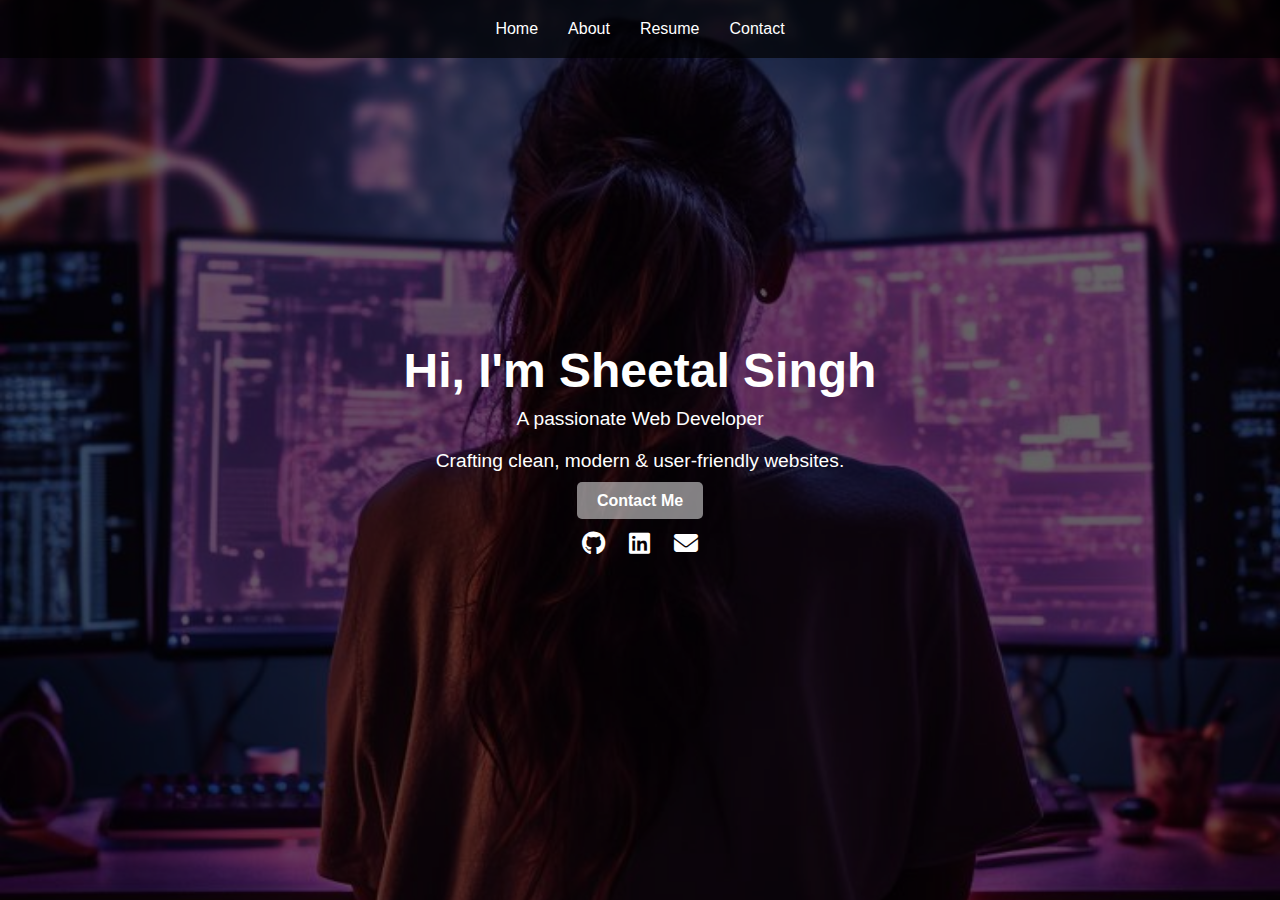
<file: index.html>
<!DOCTYPE html>
<html lang="en">

<head>
    <meta charset="UTF-8">
    <title>Sheetal Singh | Portfolio</title>
    <link rel="stylesheet" href="style.css">
    <link rel="preconnect" href="https://fonts.googleapis.com">
    <link rel="stylesheet" href="https://cdnjs.cloudflare.com/ajax/libs/font-awesome/6.4.0/css/all.min.css">
</head>

<body>

    <nav>
        <a href="index.html">Home</a>
        <a href="about.html">About</a>
        <a href="resume.html">Resume</a>
        <a href="contact.html">Contact</a>
    </nav>
    <div class="hero">
        <div class="overlay"></div>
        <div class="content">
            <h1>Hi, I'm <span>Sheetal Singh</span></h1>
            <p>A passionate Web Developer</p>
            <p>Crafting clean, modern & user-friendly websites.</p>
            <div class="buttons">
                <a href="contact.html" class="btn">Contact Me</a>
            </div>
            <div class="social-icons">
                <a href="#"><i class="fab fa-github"></i></a>
                <a href="#"><i class="fab fa-linkedin"></i></a>
                <a href="#"><i class="fas fa-envelope"></i></a>
            </div>
        </div>
    </div>

</body>

</html>
</file>
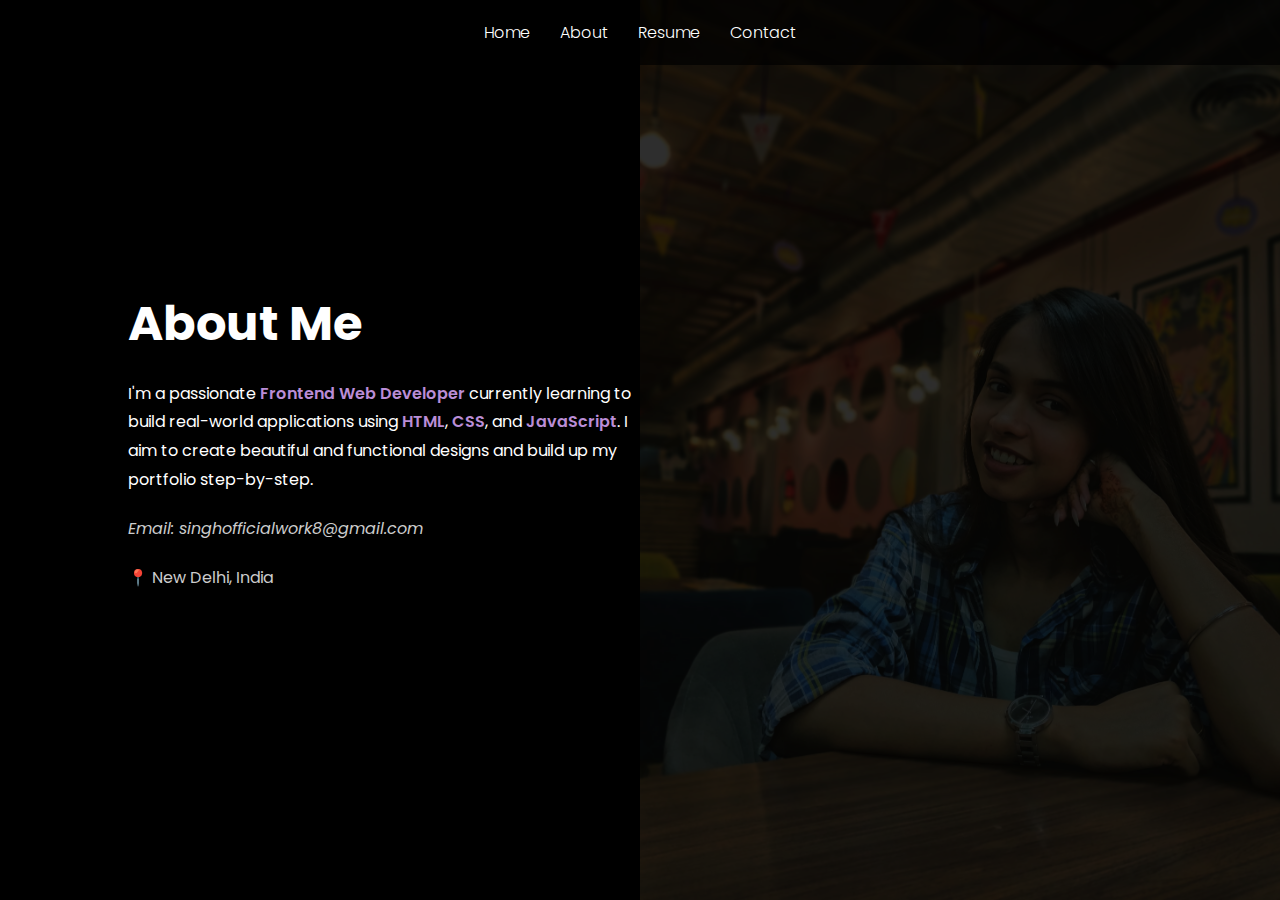
<file: about.html>
<!DOCTYPE html>
<html lang="en">

<head>
    <meta charset="UTF-8" />
    <meta name="viewport" content="width=device-width, initial-scale=1.0" />
    <title>About</title>
    <link rel="preconnect" href="https://fonts.googleapis.com">
    <link href="https://fonts.googleapis.com/css2?family=Poppins:wght@300;600&display=swap" rel="stylesheet">
    <style>
        * {
            margin: 0;
            padding: 0;
            box-sizing: border-box;
            font-family: 'Poppins', sans-serif;
        }
        
        body {
            background: #000;
            color: #fff;
            min-height: 100vh;
            position: relative;
            overflow: hidden;
        }
        
        nav {
            display: flex;
            justify-content: center;
            gap: 30px;
            padding: 20px 0;
            background: rgba(0, 0, 0, 0.7);
            position: absolute;
            width: 100%;
            top: 0;
            z-index: 2;
        }
        
        nav a {
            text-decoration: none;
            color: white;
            font-weight: 300;
            transition: 0.3s;
        }
        
        nav a:hover {
            color: #ba8dd6;
        }
        
        .about-container {
            display: flex;
            align-items: center;
            justify-content: space-between;
            height: 100vh;
            padding: 0 10%;
            background: rgba(0, 0, 0, 0.8);
            position: relative;
            z-index: 1;
        }
        
        .about-text {
            max-width: 50%;
        }
        
        .about-text h1 {
            font-size: 3rem;
            margin-bottom: 20px;
        }
        
        .about-text p {
            font-size: 1rem;
            line-height: 1.8;
            margin-bottom: 20px;
        }
        
        .about-text p span {
            color: #ba8dd6;
            font-weight: 600;
        }
        
        .about-text .email {
            font-style: italic;
            color: #ccc;
        }
        
        .location {
            margin-top: 20px;
            font-size: 0.9rem;
            color: #ccc;
        }
        
        .bg-image {
            position: absolute;
            top: 0;
            right: 0;
            width: 50%;
            height: 100%;
            background-image: url('my profile picture.jpg');
            /* 🔁 REPLACE with your photo filename */
            background-size: cover;
            background-position: center;
            filter: brightness(0.9);
            z-index: 0;
        }
        
        @media(max-width: 768px) {
            .about-container {
                flex-direction: column;
                justify-content: center;
                text-align: center;
                padding: 80px 20px;
            }
            .about-text {
                max-width: 100%;
            }
            .bg-image {
                display: none;
            }
            nav {
                flex-wrap: wrap;
            }
        }
    </style>
</head>

<body>

    <nav>
        <a href="index.html">Home</a>
        <a href="about.html">About</a>
        <a href="resume.html">Resume</a>
        <a href="contact.html">Contact</a>
    </nav>

    <div class="about-container">
        <div class="about-text">
            <h1>About Me</h1>
            <p>
                I'm a passionate <span>Frontend Web Developer</span> currently learning to build real-world applications using <span>HTML</span>, <span>CSS</span>, and <span>JavaScript</span>. I aim to create beautiful and functional designs and build
                up my portfolio step-by-step.
            </p>
            <p class="email">Email: singhofficialwork8@gmail.com</p>
            <p class="location">📍 New Delhi, India</p>
        </div>
    </div>

    <div class="bg-image"></div>

</body>

</html>
</file>
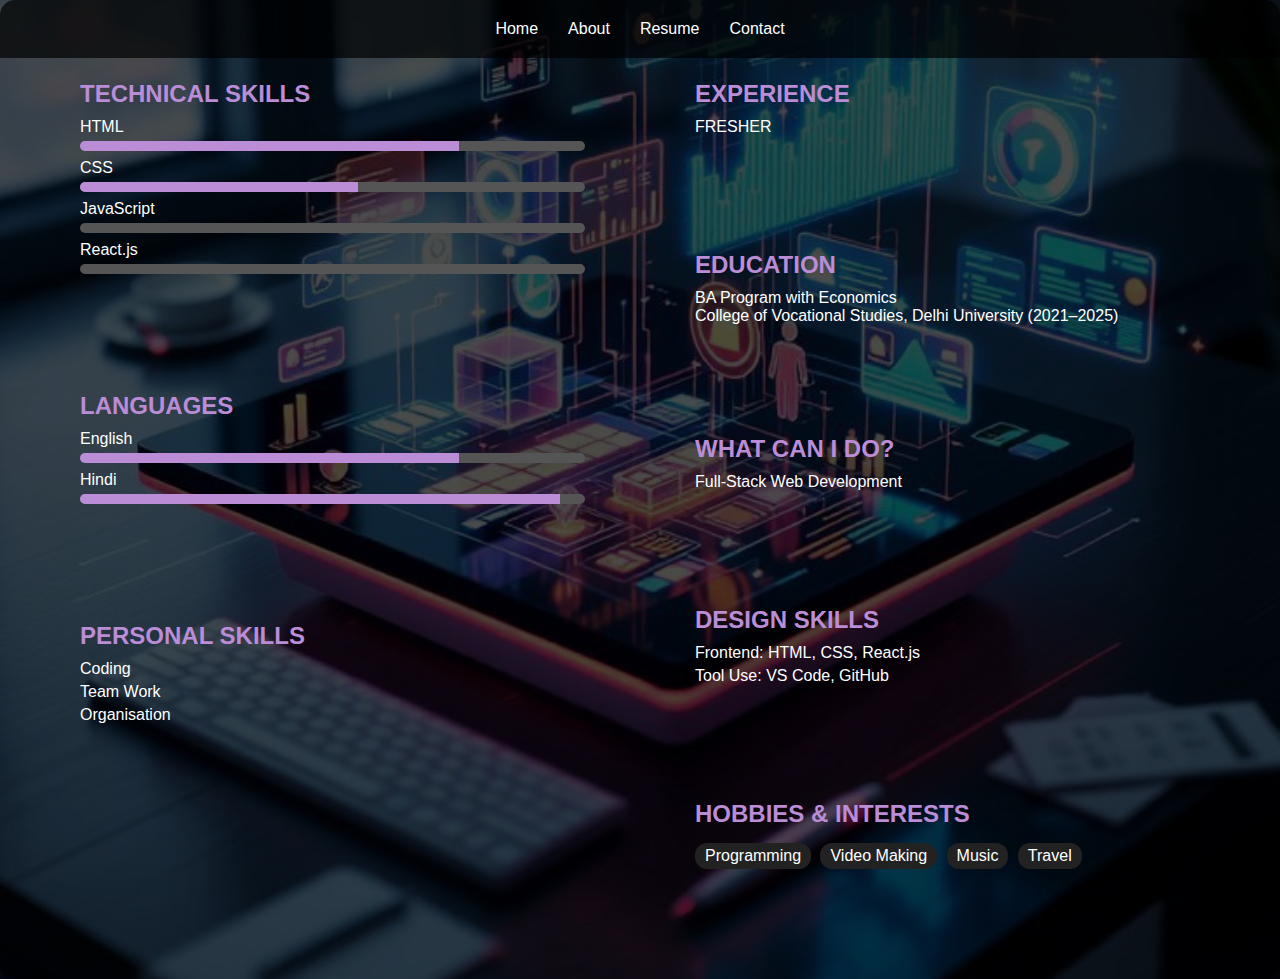
<file: resume.html>
<!DOCTYPE html>
<html lang="en">

<head>
    <meta charset="UTF-8">
    <meta name="viewport" content="width=device-width, initial-scale=1.0">
    <title>Resume</title>
    <style>
        * {
            margin: 0;
            padding: 0;
            box-sizing: border-box;
        }
        
        body {
            font-family: 'Segoe UI', sans-serif;
            background: url('resume img.jpeg') no-repeat center center fixed;
            background-size: cover;
            color: #fff;
        }
        
        .container {
            display: flex;
            gap: 30px;
            background: rgba(0, 0, 0, 0.7);
            padding: 40px;
            border-radius: 15px;
        }
        
        .left,
        .right {
            flex: 1;
        }
        
        nav {
            display: flex;
            justify-content: center;
            gap: 30px;
            padding: 20px 0;
            background: rgba(0, 0, 0, 0.7);
            position: absolute;
            width: 100%;
            top: 0;
            z-index: 2;
        }
        
        nav a {
            text-decoration: none;
            color: white;
            font-weight: 300;
            transition: 0.3s;
        }
        
        nav a:hover {
            color: #ba8dd6;
        }
        
        h2 {
            margin-bottom: 10px;
            color: #ba8dd6;
        }
        
        .section {
            margin-bottom: 30px;
            padding: 40px;
        }
        
        .bar {
            background: #555;
            border-radius: 20px;
            overflow: hidden;
            margin-bottom: 8px;
        }
        
        .bar-fill {
            height: 10px;
            background: #ba8dd6;
        }
        
        .skill-name {
            margin-bottom: 5px;
        }
        
        ul {
            list-style: none;
            padding-left: 0;
        }
        
        ul li {
            margin-bottom: 5px;
        }
        
        .tag {
            display: inline-block;
            background: #222;
            padding: 4px 10px;
            border-radius: 12px;
            margin: 5px 5px 0 0;
        }
    </style>
</head>

<body>

    <nav>
        <a href="index.html">Home</a>
        <a href="about.html">About</a>
        <a href="resume.html">Resume</a>
        <a href="contact.html">Contact</a>
    </nav>
    <div class="container">
        <div class="left">
            <div class="section">
                <h2>TECHNICAL SKILLS</h2>
                <div class="skill-name">HTML</div>
                <div class="bar">
                    <div class="bar-fill" style="width: 75%;"></div>
                </div>
                <div class="skill-name">CSS</div>
                <div class="bar">
                    <div class="bar-fill" style="width: 55%;"></div>
                </div>
                <div class="skill-name">JavaScript</div>
                <div class="bar">
                    <div class="bar-fill" style="width: 0%;"></div>
                </div>
                <div class="skill-name">React.js</div>
                <div class="bar">
                    <div class="bar-fill" style="width: 0%;"></div>
                </div>
            </div>

            <div class="section">
                <h2>LANGUAGES</h2>
                <div class="skill-name">English</div>
                <div class="bar">
                    <div class="bar-fill" style="width: 75%;"></div>
                </div>
                <div class="skill-name">Hindi</div>
                <div class="bar">
                    <div class="bar-fill" style="width: 95%;"></div>
                </div>
            </div>

            <div class="section">
                <h2>PERSONAL SKILLS</h2>
                <ul>
                    <li>Coding</li>
                    <li>Team Work</li>
                    <li>Organisation</li>
                </ul>
            </div>
        </div>

        <div class="right">
            <div class="section">
                <h2>EXPERIENCE</h2>
                <ul>
                    <li>FRESHER</li>
                </ul>
            </div>

            <div class="section">
                <h2>EDUCATION</h2>
                <p>BA Program with Economics <br> College of Vocational Studies, Delhi University (2021–2025)</p>
            </div>

            <div class="section">
                <h2>WHAT CAN I DO?</h2>
                <ul>
                    <li>Full-Stack Web Development</li>
                </ul>
            </div>

            <div class="section">
                <h2>DESIGN SKILLS</h2>
                <ul>
                    <li>Frontend: HTML, CSS, React.js</li>
                    <li>Tool Use: VS Code, GitHub</li>
                </ul>
            </div>

            <div class="section">
                <h2>HOBBIES & INTERESTS</h2>
                <div class="tag">Programming</div>
                <div class="tag">Video Making</div>
                <div class="tag">Music</div>
                <div class="tag">Travel</div>
            </div>
        </div>
    </div>
</body>

</html>
</body>

</html>
</file>
<file: style.css>
* {
                margin: 0;
                padding: 0;
                box-sizing: border-box;
                font-family: 'Segoe UI', sans-serif;
            }
            
            body,
            html {
                height: 100%;
                width: 100%;
            }
            
            .hero {
                position: relative;
                background-image: url('body img.jpeg');
                /* Your background image path */
                background-size: cover;
                background-position: center;
                height: 100vh;
                display: flex;
                justify-content: center;
                align-items: center;
                color: white;
            }
            
            .overlay {
                position: absolute;
                top: 0;
                left: 0;
                right: 0;
                bottom: 0;
                background: rgba(0, 0, 0, 0.6);
                z-index: 1;
            }
            
            .content {
                position: relative;
                z-index: 2;
                text-align: center;
            }
            
            .content h1 {
                font-size: 3rem;
                margin-bottom: 10px;
            }
            
            .content span {
                color: #ffffff;
            }
            
            .content p {
                font-size: 1.2rem;
                margin-bottom: 20px;
            }
            
            .buttons .btn {
                background: #ffffff;
                background-color: rgba(255, 255, 255, 0.5);
                color: white;
                padding: 10px 20px;
                margin: 5px;
                text-decoration: none;
                border-radius: 5px;
                font-weight: bold;
            }
            
            .buttons .btn:hover {
                background: #ba8ddb;
            }
            
            .social-icons {
                margin-top: 20px;
            }
            
            .social-icons a {
                color: white;
                font-size: 1.5rem;
                margin: 0 10px;
                text-decoration: none;
                transition: color 0.3s;
            }
            
            .social-icons a:hover {
                color: #ba8ddb;
            }
            
            * {
                margin: 0;
                padding: 0;
                box-sizing: border-box;
                font-family: 'Poppins', sans-serif;
            }
            
            body {
                background: #000;
                color: #fff;
                min-height: 100vh;
                position: relative;
                overflow: hidden;
            }
            
            nav {
                display: flex;
                justify-content: center;
                gap: 30px;
                padding: 20px 0;
                background: rgba(0, 0, 0, 0.7);
                position: absolute;
                width: 100%;
                top: 0;
                z-index: 2;
            }
            
            nav a {
                text-decoration: none;
                color: white;
                font-weight: 300;
                transition: 0.3s;
            }
            
            nav a:hover {
                color: #ba8ddb;
            }
            
            .about-container {
                display: flex;
                align-items: center;
                justify-content: space-between;
                height: 100vh;
                padding: 0 10%;
                background: rgba(0, 0, 0, 0.8);
                position: relative;
                z-index: 1;
            }
            
            .about-text {
                max-width: 50%;
            }
            
            .about-text h1 {
                font-size: 3rem;
                margin-bottom: 20px;
            }
            
            .about-text p {
                font-size: 1rem;
                line-height: 1.8;
                margin-bottom: 20px;
            }
            
            .about-text p span {
                color: #00f0ff;
                font-weight: 600;
            }
            
            .about-text .email {
                font-style: italic;
                color: #ccc;
            }
            
            .location {
                margin-top: 20px;
                font-size: 0.9rem;
                color: #ccc;
            }
            
            .bg-image {
                position: absolute;
                top: 0;
                right: 0;
                width: 50%;
                height: 100%;
                background-image: url('my profile picture.jpg');
                /* 🔁 REPLACE with your photo filename */
                background-size: cover;
                background-position: center;
                filter: brightness(0.9);
                z-index: 0;
            }
            
            @media(max-width: 768px) {
                .about-container {
                    flex-direction: column;
                    justify-content: center;
                    text-align: center;
                    padding: 80px 20px;
                }
                .about-text {
                    max-width: 100%;
                }
                .bg-image {
                    display: none;
                }
                nav {
                    flex-wrap: wrap;
                }
                nav a:hover {
                    color: #ba8dd6;
                }
</file>
